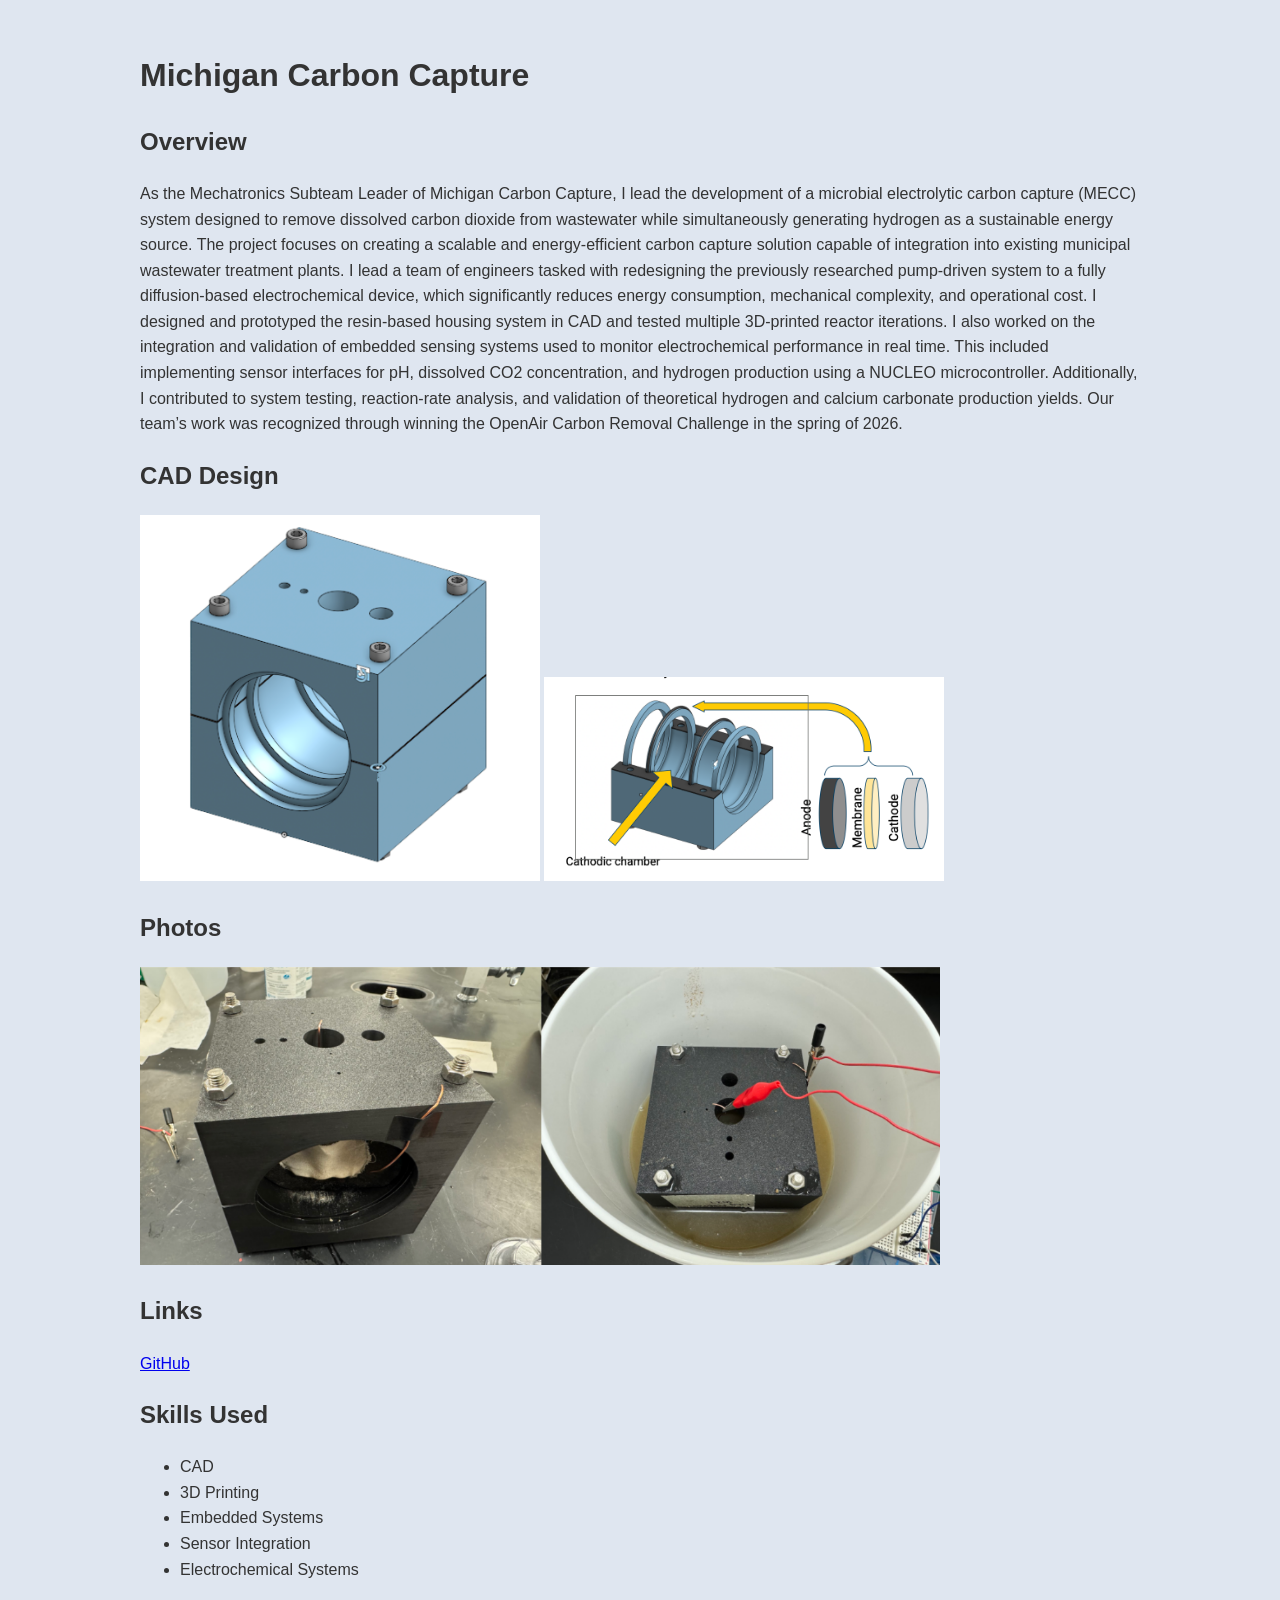
<file: carbon-capture.html>
<!DOCTYPE html>
<html>

<head>
  <title>Michigan Carbon Capture</title>
  <link rel="stylesheet" href="style.css">
</head>

<body>

<div class="container">

<h1>Michigan Carbon Capture</h1>


<h2>Overview</h2>

<p>
As the Mechatronics Subteam Leader of Michigan Carbon Capture, I lead the development of a microbial electrolytic carbon capture (MECC) system designed to remove dissolved carbon dioxide from wastewater while simultaneously generating hydrogen as a sustainable energy source. The project focuses on creating a scalable and energy-efficient carbon capture solution capable of integration into existing municipal wastewater treatment plants.
I lead a team of engineers tasked with redesigning the previously researched pump-driven system to a fully diffusion-based electrochemical device, which significantly reduces energy consumption, mechanical complexity, and operational cost. I designed and prototyped the resin-based housing system in CAD and tested multiple 3D-printed reactor iterations. I also worked on the integration and validation of embedded sensing systems used to monitor electrochemical performance in real time. This included implementing sensor interfaces for pH, dissolved CO2 concentration, and hydrogen production using a NUCLEO microcontroller. Additionally, I contributed to system testing, reaction-rate analysis, and validation of theoretical hydrogen and calcium carbonate production yields. Our team’s work was recognized through winning the OpenAir Carbon Removal Challenge in the spring of 2026.
</p>

<h2>CAD Design</h2>

<img src="cc1.png" width="400">
<img src="cc2.png" width="400">

<h2>Photos</h2>

  <img src="ccphotos.png" width="800">

<h2>Links</h2>

  <p>
  <a href="https://github.com/MichiganCarbonCapture/michigancarboncapture.github.io/tree/main">GitHub</a>
  </p>


<h2>Skills Used</h2>

<ul>
<li>CAD</li>
<li>3D Printing</li>
<li>Embedded Systems</li>
<li>Sensor Integration</li>
<li>Electrochemical Systems</li>
</ul>

</div>

</body>

</html>
</file>
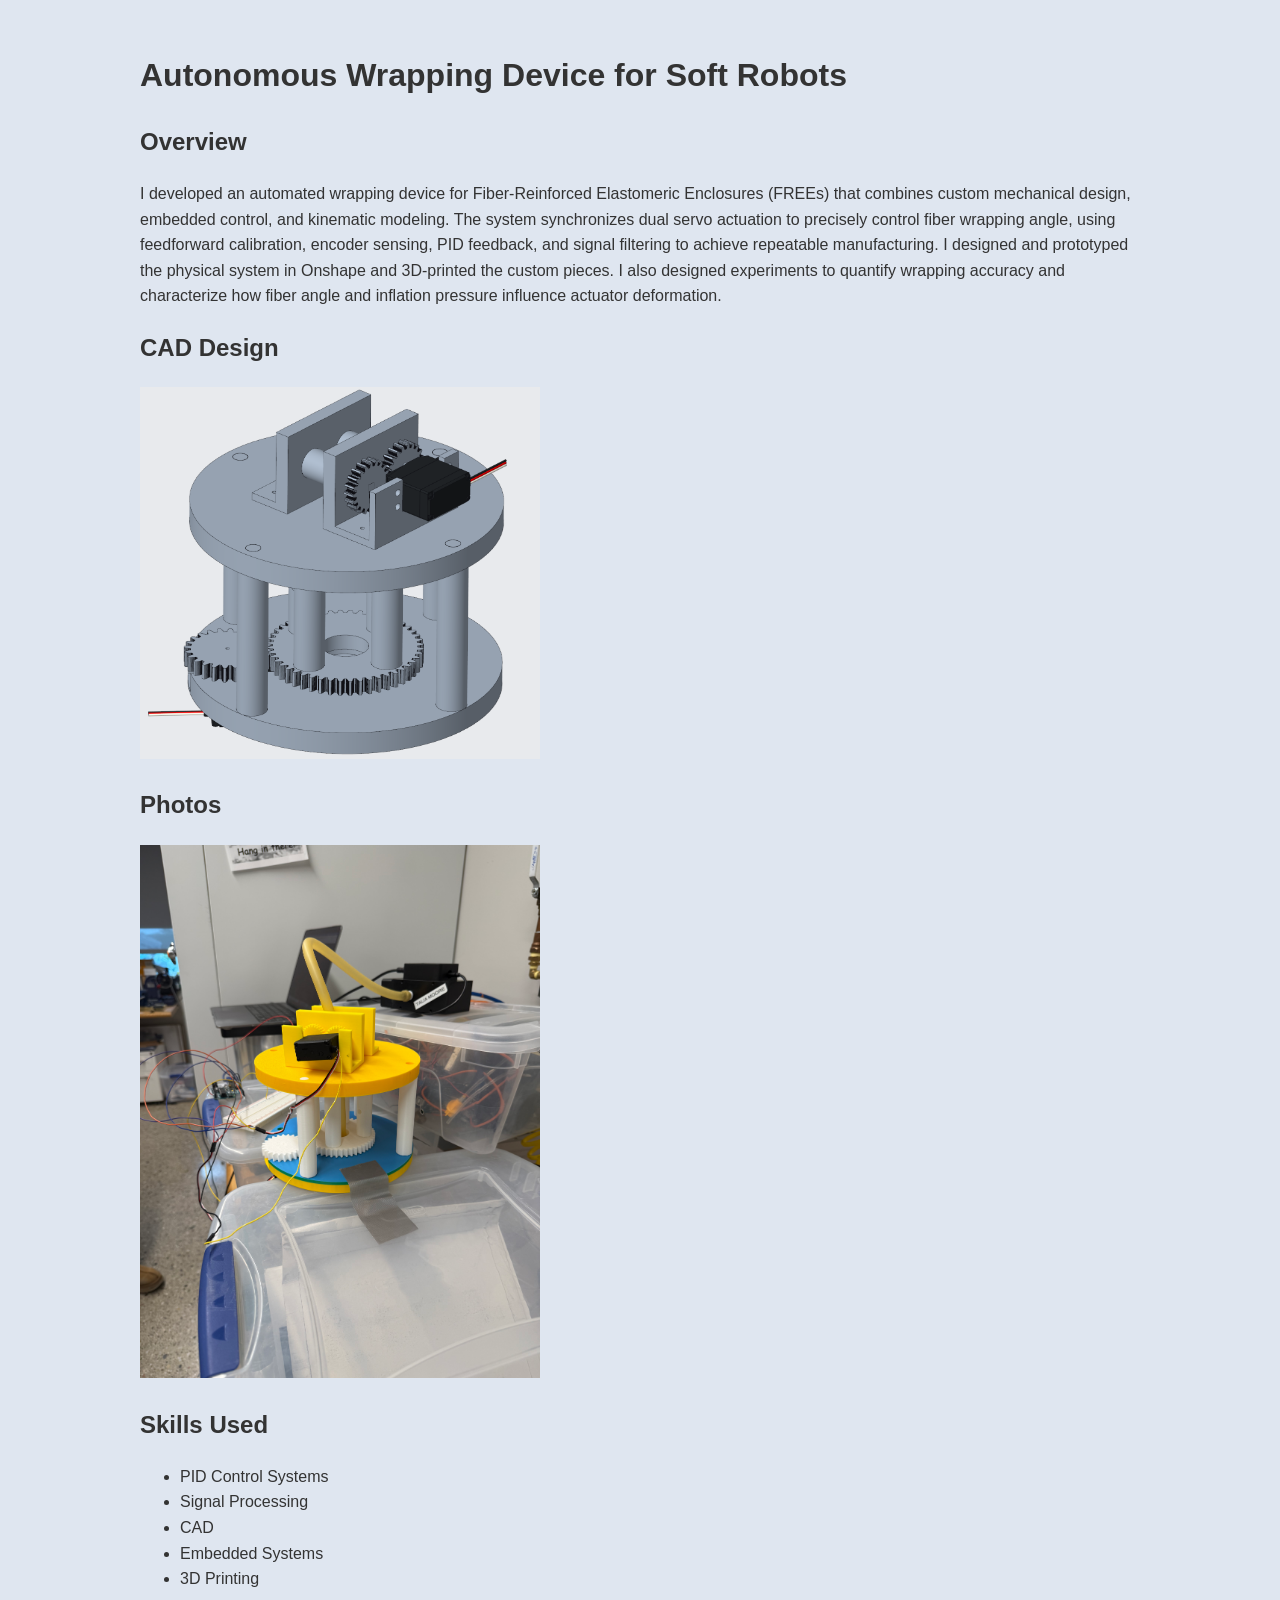
<file: FREE.html>
<!DOCTYPE html>
<html>

<head>
  <title>Autonomous Wrapping Device for Soft Robots</title>
  <link rel="stylesheet" href="style.css">
</head>

<body>

<div class="container">

<h1>Autonomous Wrapping Device for Soft Robots</h1>

<h2>Overview</h2>

<p>
I developed an automated wrapping device for Fiber-Reinforced Elastomeric Enclosures (FREEs) that combines custom mechanical design, embedded control, and kinematic modeling. The system synchronizes dual servo actuation to precisely control fiber wrapping angle, using feedforward calibration, encoder sensing, PID feedback, and signal filtering to achieve repeatable manufacturing. I designed and prototyped the physical system in Onshape and 3D-printed the custom pieces. I also designed experiments to quantify wrapping accuracy and characterize how fiber angle and inflation pressure influence actuator deformation. 

</p>

<h2>CAD Design</h2>

<img src="FREE1.png" width="400">


<h2>Photos</h2>

  <img src="FREE2.jpg" width="400">


<h2>Skills Used</h2>

<ul>
<li>PID Control Systems</li>
<li>Signal Processing</li>
<li>CAD</li>
<li>Embedded Systems</li>
<li>3D Printing</li>
</ul>

</div>

</body>

</html>
</file>
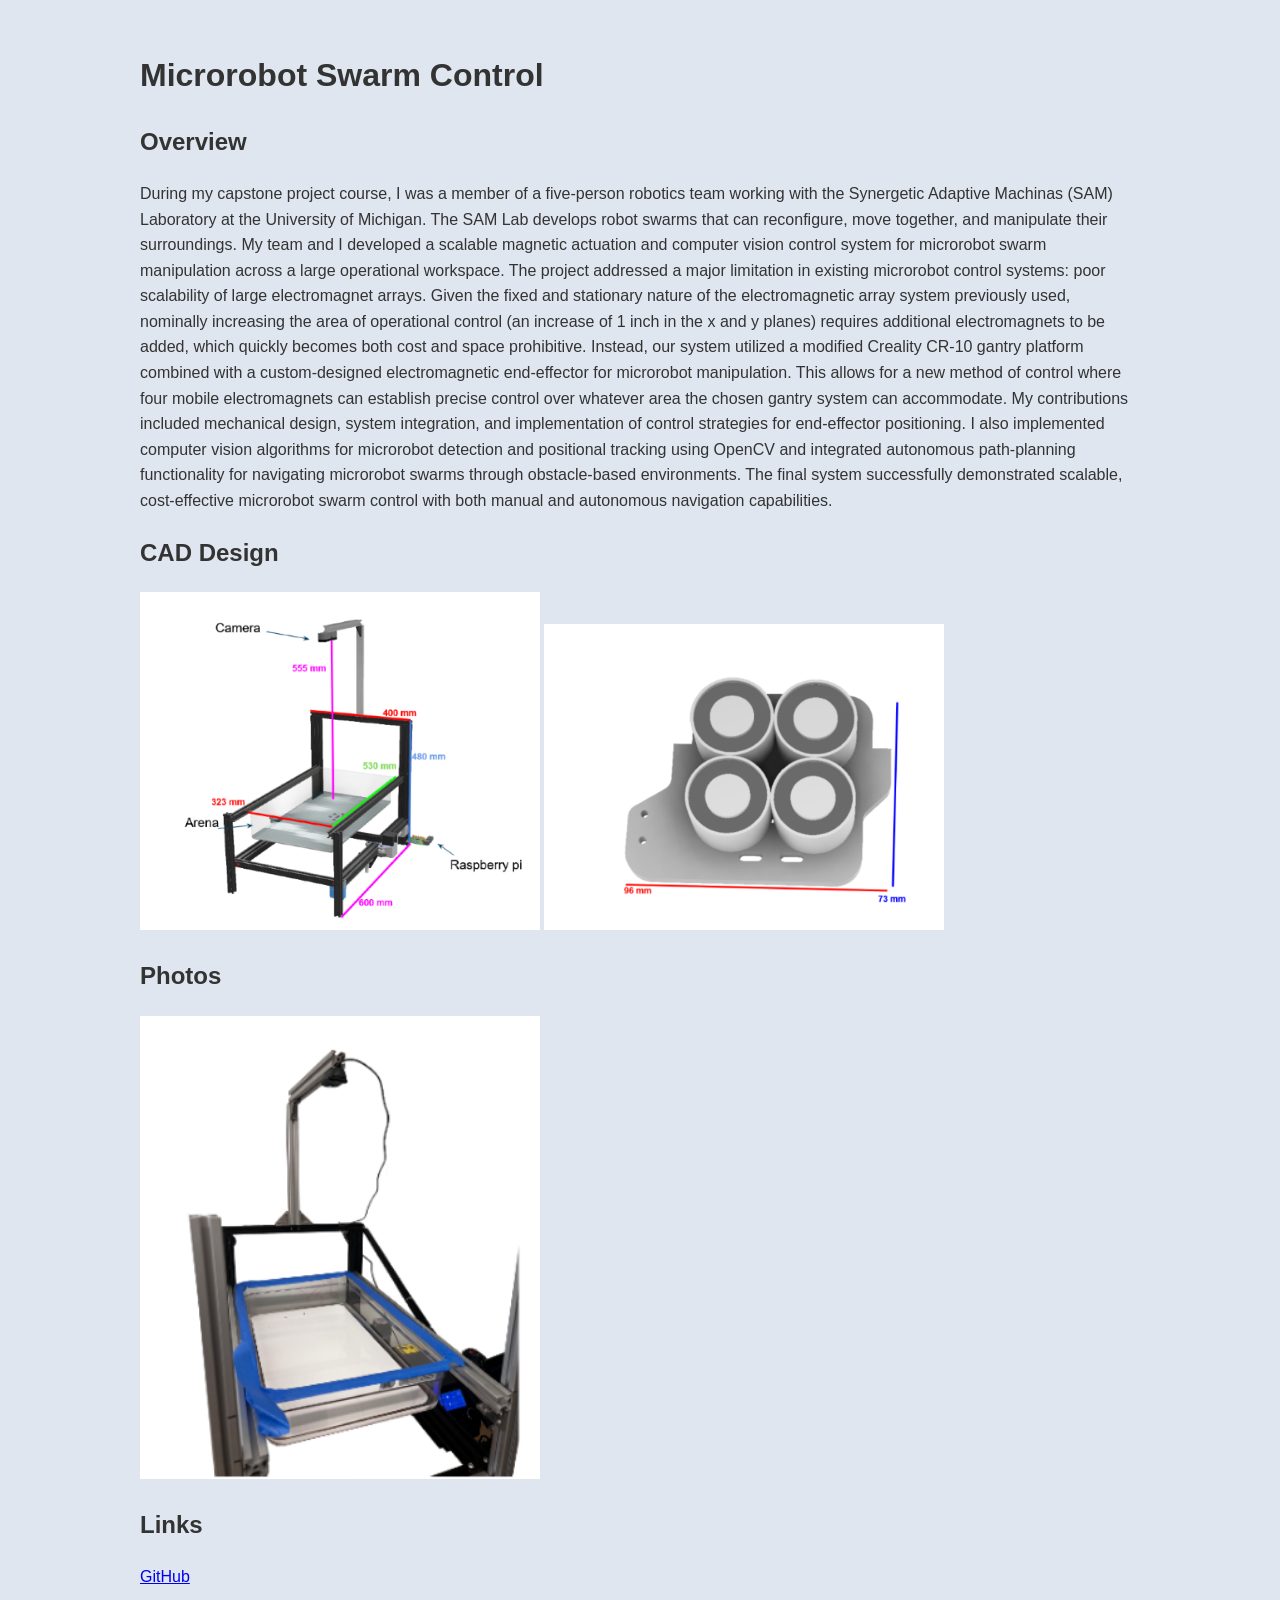
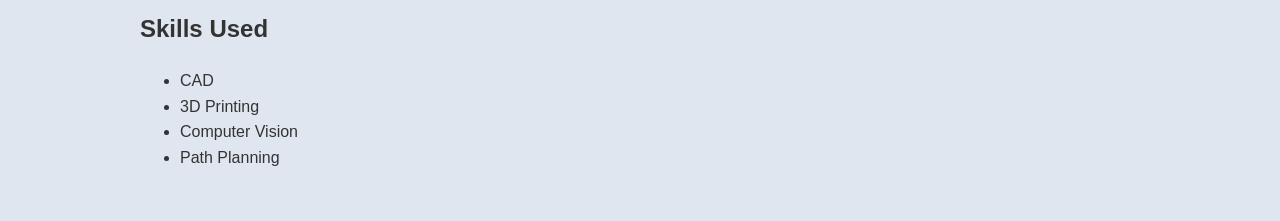
<file: microrobot-swarm.html>
<!DOCTYPE html>
<html>

<head>
  <title>Microrobot Swarm Control</title>
  <link rel="stylesheet" href="style.css">
</head>

<body>

<div class="container">

<h1>Microrobot Swarm Control</h1>

<h2>Overview</h2>

<p>
During my capstone project course, I was a member of a five-person robotics team working with the Synergetic Adaptive Machinas (SAM) Laboratory at the University of Michigan. The SAM Lab develops robot swarms that can reconfigure, move together, and manipulate their surroundings. My team and I developed a scalable magnetic actuation and computer vision control system for microrobot swarm manipulation across a large operational workspace. The project addressed a major limitation in existing microrobot control systems: poor scalability of large electromagnet arrays. Given the fixed and stationary nature of the electromagnetic array system previously used, nominally increasing the area of operational control (an increase of 1 inch in the x and y planes) requires additional electromagnets to be added, which quickly becomes both cost and space prohibitive. Instead, our system utilized a modified Creality CR-10 gantry platform combined with a custom-designed electromagnetic end-effector for microrobot manipulation. This allows for a new method of control where four mobile electromagnets can establish precise control over whatever area the chosen gantry system can accommodate. 
My contributions included mechanical design, system integration, and implementation of control strategies for end-effector positioning. I also implemented computer vision algorithms for microrobot detection and positional tracking using OpenCV and integrated autonomous path-planning functionality for navigating microrobot swarms through obstacle-based environments. The final system successfully demonstrated scalable, cost-effective microrobot swarm control with both manual and autonomous navigation capabilities.
</p>

<h2>CAD Design</h2>

<img src="SAM1.png" width="400">
<img src="SAM2.png" width="400">

<h2>Photos</h2>

  <img src="SAM3.png" width="400">

<h2>Links</h2>

  <p>
  <a href="https://github.com/msgibney/ROB450_project">GitHub</a>
  </p>

<h2>Skills Used</h2>

<ul>
<li>CAD</li>
<li>3D Printing</li>
<li>Computer Vision</li>
<li>Path Planning</li>
</ul>

</div>

</body>

</html>
</file>
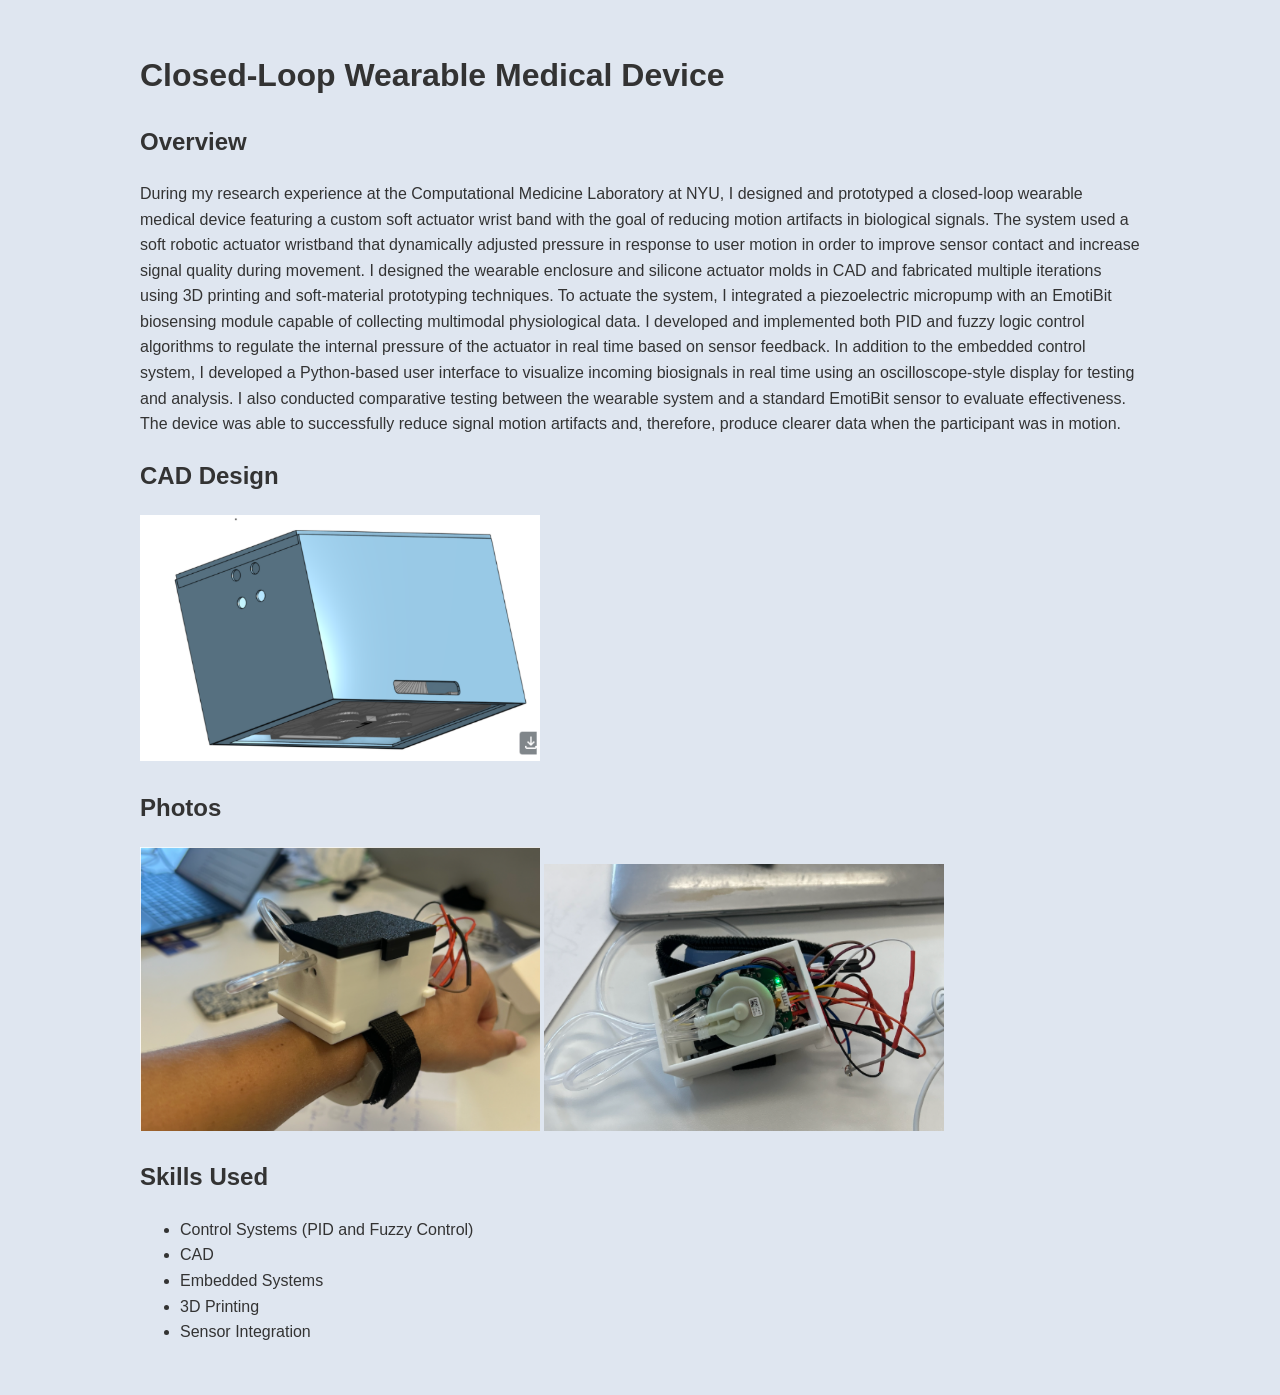
<file: wearable-device.html>
<!DOCTYPE html>
<html>

<head>
  <title>Closed-Loop Wearable Medical Device</title>
  <link rel="stylesheet" href="style.css">
</head>

<body>

<div class="container">

<h1>Closed-Loop Wearable Medical Device</h1>

<h2>Overview</h2>

<p>
During my research experience at the Computational Medicine Laboratory at NYU, I designed and prototyped a closed-loop wearable medical device featuring a custom soft actuator wrist band with the goal of reducing motion artifacts in biological signals. The system used a soft robotic actuator wristband that dynamically adjusted pressure in response to user motion in order to improve sensor contact and increase signal quality during movement.

I designed the wearable enclosure and silicone actuator molds in CAD and fabricated multiple iterations using 3D printing and soft-material prototyping techniques. To actuate the system, I integrated a piezoelectric micropump with an EmotiBit biosensing module capable of collecting multimodal physiological data. I developed and implemented both PID and fuzzy logic control algorithms to regulate the internal pressure of the actuator in real time based on sensor feedback. In addition to the embedded control system, I developed a Python-based user interface to visualize incoming biosignals in real time using an oscilloscope-style display for testing and analysis. I also conducted comparative testing between the wearable system and a standard EmotiBit sensor to evaluate effectiveness. The device was able to successfully reduce signal motion artifacts and, therefore, produce clearer data when the participant was in motion. 

</p>

<h2>CAD Design</h2>

<img src="CML1.png" width="400">


<h2>Photos</h2>

  <img src="CML2.png" width="400">
  <img src="CML3.png" width="400">


<h2>Skills Used</h2>

<ul>
<li>Control Systems (PID and Fuzzy Control)</li>
<li>CAD</li>
<li>Embedded Systems</li>
<li>3D Printing</li>
<li>Sensor Integration</li>
</ul>

</div>

</body>

</html>
</file>
<file: style.css>
body {
  font-family: Arial, sans-serif;
  margin: 0;
  color: #333333;
  line-height: 1.6;
  background-color: #dfe6f0;
}

nav a {
  margin: 0 12px;
  text-decoration: none;
  color: #0057b8;
  font-weight: bold;
}

section {
  max-width: 900px;
  margin: 50px auto;
  padding: 0 20px;
}

.project {
  border: 1px solid #ddd;
  
  background: white;
  border-radius: 15px;
  padding: 30px;
  margin-bottom: 30px;

  box-shadow:
      0 2px 8px rgba(0,0,0,0.08);
}

.project:hover{

    transform:translateY(-8px);

    box-shadow:0 15px 40px rgba(0,0,0,.12);

}

.project h3 {
  margin-top: 0;
}

.project h3 a {
    color: #00274C;
    text-decoration: none;
}

.project h3 a:hover {
    color: #45c458;
}

.container {
    max-width: 1000px;
    margin: 50px auto;
    padding: 0 30px;
}

.hero {
    max-width: 1200px;
    margin: 60px auto;
    padding: 40px;

    display: grid;
    grid-template-columns: 220px 1fr 200px;

    align-items: center;
    gap: 40px;

    background: #f6f8fb;
    border-radius: 15px;
}
.hero-photo {
    display: flex;
    justify-content: center;
}
.hero-photo img {
  width: 200px;
  height: 200px;
  object-fit: cover;
  border-radius: 12px;
}

.hero-text {
  text-align: center;
}

.hero-text h1 {
  margin-top: 0;
  color: #00274c;
}

.hero-buttons {
  display: flex;
  justify-content: center;
  gap: 12px;
}

.hero-logos {
  display: flex;
  flex-direction: column;
  align-items: center;
  gap: 22px;
}

.hero-logos img {
  width: 125px;
  height: 125px;
  object-fit: cover;
  border-radius: 12px;
}

.project-thumbnail {
  display: block;
  width: 100%;
  max-width: 50%;
  height: 450px;

  object-fit: cover;
  object-position: center;

  margin: 20px 0;
  border-radius: 10px;
}
.project-thumbnail2 {
  display: block;
  width: 100%;
  max-width: 100%;
  height: 300px;

  object-fit: cover;
  object-position: center;

  margin: 20px 0;
  border-radius: 10px;
}
</file>
